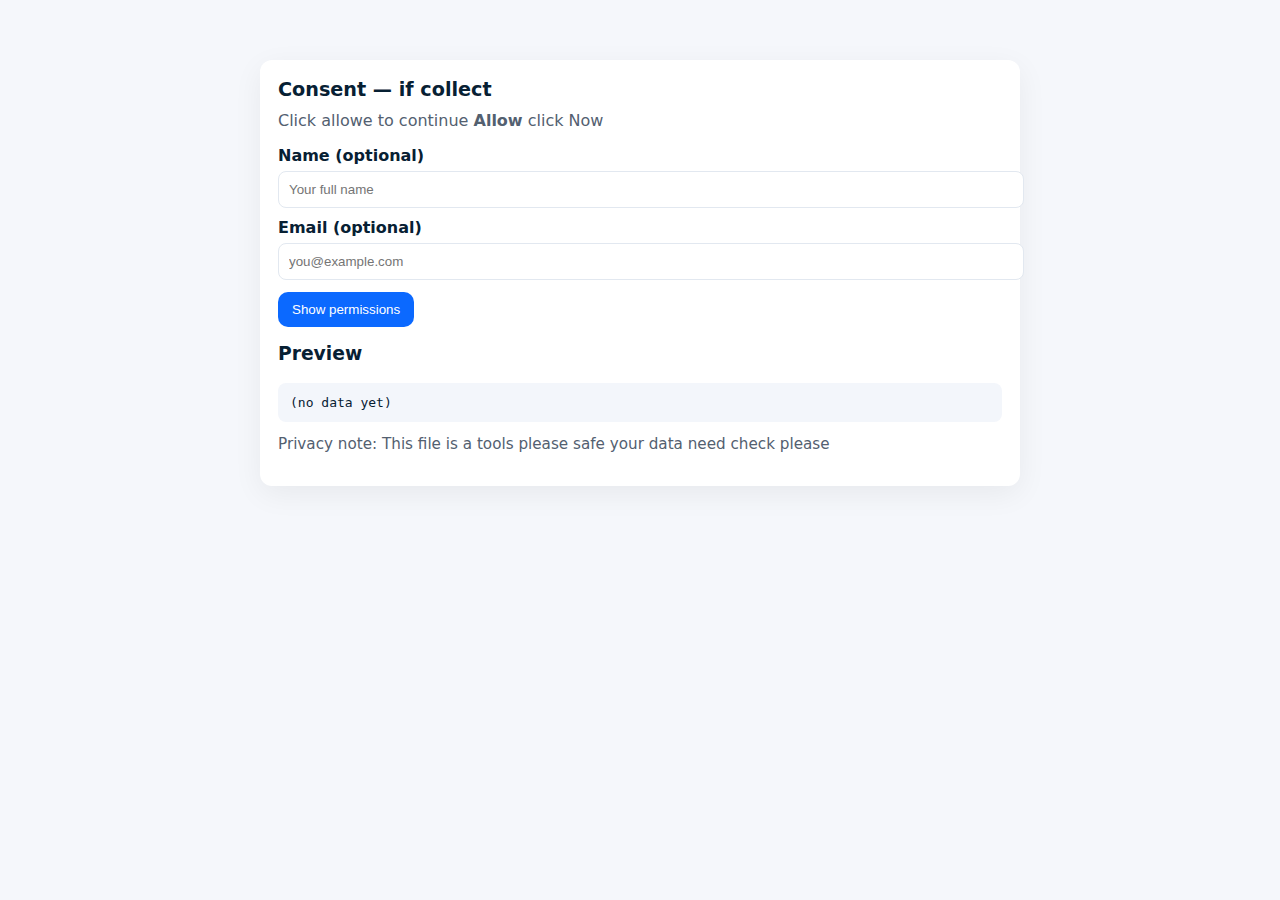
<file: index.html>
<!doctype html>
<html lang="bn">
<head>
  <meta charset="utf-8"/>
  <meta name="viewport" content="width=device-width,initial-scale=1"/>
  <title>Consent (If collect)</title>
  <link rel="stylesheet" href="style.css">
</head>
<body>
<div class="wrap">
  <div class="card">
    <h1>Consent — if collect    
    </h1>
    <p class="small">Click allowe to continue  <strong>Allow</strong> click Now</p>

    <label for="name">Name (optional)</label>
    <input id="name" type="text" placeholder="Your full name"/>

    <label for="email">Email (optional)</label>
    <input id="email" type="email" placeholder="you@example.com"/>

    <div style="margin-top:12px">
      <button id="openPerm" class="btn">Show permissions</button>
      <button id="prepare" class="ghost" style="display:none">Collect / Prepare</button>
    </div>

    <h3 style="margin-top:16px">Preview</h3>
    <pre id="result">(no data yet)</pre>
    <p class="muted" style="margin-top:12px">Privacy note: This file is a tools please safe your data 
      need check please</p>
  </div>
</div>

<!-- Modal -->
<div id="modalWrap" class="modal-back" style="display:none" role="dialog" aria-modal="true">
  <div class="modal" role="document">
    <h2>Allow app to access:</h2>
    <p class="muted"> </p></p>

    <div class="perm-list">
      <div class="perm-item">
        <div>
          <div class="perm-name">Basic device info</div>
          <div class="muted" style="font-size:0.86rem">Browser, language, screen size, timezone</div>
        </div>
        <div>
          <button class="perm-btn ghost" data-key="device">Allow</button>
        </div>
      </div>

      <div class="perm-item">
        <div>
          <div class="perm-name">Location </div>
          <div class="muted" style="font-size:0.86rem"> </div>
        </div>
        <div>
          <button class="perm-btn ghost" data-key="geo">Allow</button>
        </div>
      </div>

      <div class="perm-item">
        <div>
          <div class="perm-name"> contact</div>
          <div class="muted" style="font-size:0.86rem"> </div>
        </div>
        <div>
          <button class="perm-btn ghost" data-key="phone">Allow</button>
        </div>
      </div>
    </div>

    <div style="display:flex;gap:8px;justify-content:flex-end">
      <button id="denyAll" class="ghost">Done</button>
      <button id="done" class="btn">Next</button>
    </div>
  </div>
</div>

<script src="script.js"></script>
</body>
</html>
</file>
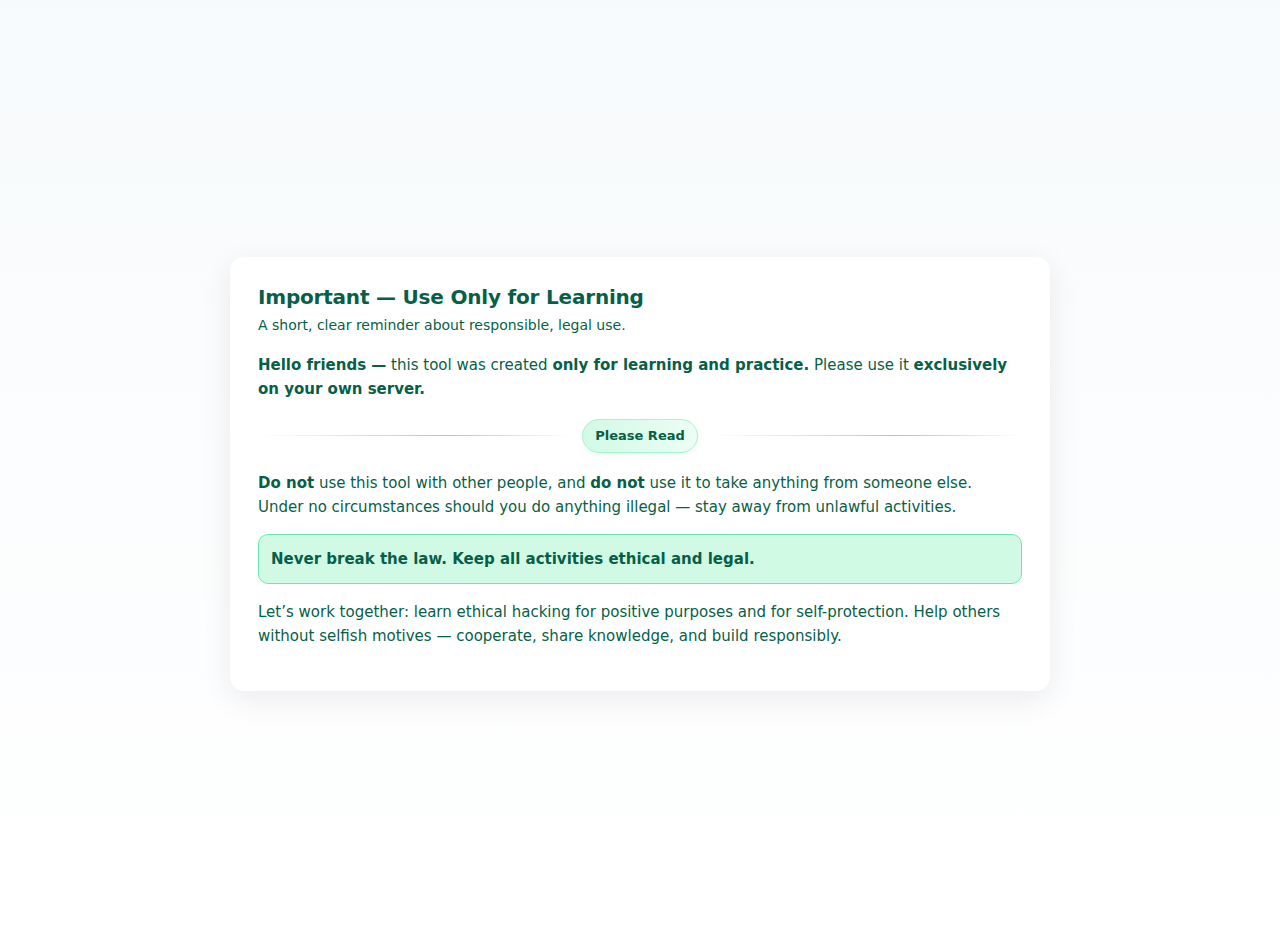
<file: dp.html>
<!doctype html>
<html lang="en">
<head>
  <meta charset="utf-8" />
  <meta name="viewport" content="width=device-width,initial-scale=1" />
  <title>Tool Usage Notice</title>
  <style>
    body {
      font-family: Inter, system-ui, -apple-system, "Segoe UI", Roboto, "Helvetica Neue", Arial;
      background: linear-gradient(180deg, #f7fafc 0%, #ffffff 100%);
      display: flex;
      align-items: center;
      justify-content: center;
      min-height: 100vh;
      margin: 0;
      padding: 24px;
      color: #065f46; /* default green text */
    }

    .card {
      width: min(820px, 96%);
      background: #ffffff;
      border-radius: 14px;
      box-shadow: 0 8px 30px rgba(12, 18, 30, 0.08);
      padding: 28px;
      box-sizing: border-box;
      overflow: hidden;
    }

    .title {
      font-size: 20px;
      font-weight: 700;
      letter-spacing: -0.2px;
      margin: 0 0 8px 0;
      color: #065f46; /* green title */
    }

    .subtitle {
      margin: 0 0 20px 0;
      color: #065f46; /* green subtitle */
      font-size: 14px;
    }

    .content {
      font-size: 15px;
      line-height: 1.6;
      color: #065f46; /* green text */
    }

    /* decorative middle divider */
    .divider-wrap {
      display: flex;
      align-items: center;
      gap: 12px;
      margin: 18px 0;
    }
    .line {
      flex: 1;
      height: 1px;
      background: linear-gradient(90deg, transparent, #a7f3d0 40%, #6ee7b7 60%, transparent);
    }
    .badge {
      padding: 6px 12px;
      border-radius: 999px;
      background: linear-gradient(90deg,#d1fae5,#ecfdf5);
      border: 1px solid #a7f3d0;
      font-weight: 600;
      font-size: 13px;
      color: #065f46;
      box-shadow: 0 2px 6px rgba(6,95,70,0.06);
    }

    .strong {
      font-weight: 700;
      color: #065f46;
    }

    .warning {
      margin-top: 12px;
      padding: 12px;
      background: #d1fae5;
      border: 1px solid #6ee7b7;
      border-radius: 10px;
      color: #065f46;
      font-weight: 600;
    }

    @media (max-width: 520px) {
      .card { padding: 18px; }
      .title { font-size: 18px; }
    }
  </style>
</head>
<body>
  <div class="card" role="article" aria-labelledby="title">
    <h1 id="title" class="title">Important — Use Only for Learning</h1>
    <p class="subtitle">A short, clear reminder about responsible, legal use.</p>

    <div class="content">
      <p><span class="strong">Hello friends —</span> this tool was created <span class="strong">only for learning and practice.</span> Please use it <span class="strong">exclusively on your own server.</span></p>

      <div class="divider-wrap" aria-hidden="true">
        <div class="line"></div>
        <div class="badge">Please Read</div>
        <div class="line"></div>
      </div>

      <p><strong>Do not</strong> use this tool with other people, and <strong>do not</strong> use it to take anything from someone else. Under no circumstances should you do anything illegal — stay away from unlawful activities.</p>

      <div class="warning" role="note">
        Never break the law. Keep all activities ethical and legal.
      </div>

      <p style="margin-top:16px;">Let’s work together: learn ethical hacking for positive purposes and for self-protection. Help others without selfish motives — cooperate, share knowledge, and build responsibly.</p>
    </div>
  </div>
</body>
</html>
</file>
<file: style.css>
:root{--bg:#f5f7fb;--card:#fff;--accent:#0b69ff;--muted:#536070}
body{font-family:system-ui,Segoe UI,Roboto,Arial;margin:0;background:var(--bg);color:#072033}
.wrap{max-width:760px;margin:40px auto;padding:20px}
.card{background:var(--card);padding:18px;border-radius:12px;box-shadow:0 8px 30px rgba(3,10,25,.06)}
h1{margin:0 0 10px;font-size:1.2rem}
p.small{color:var(--muted);margin:8px 0 16px}
label{display:block;margin:10px 0 6px;font-weight:600}
input,textarea{width:100%;padding:10px;border:1px solid #e2e8f0;border-radius:8px}
.btn{background:var(--accent);color:#fff;padding:10px 14px;border-radius:10px;border:0;cursor:pointer}
.muted{color:var(--muted);font-size:0.95rem}
pre{background:#f3f6fb;padding:12px;border-radius:8px;overflow:auto}
/* modal (app-style) */
.modal-back{position:fixed;inset:0;background:rgba(6,12,22,0.45);display:flex;align-items:center;justify-content:center;z-index:60}
.modal{width:92%;max-width:420px;background:#fff;border-radius:14px;padding:18px;box-shadow:0 18px 50px rgba(9,14,28,.35)}
.modal h2{margin:0 0 6px;font-size:1.05rem}
.modal p{margin:0 0 12px;color:#243444}
.perm-list{display:flex;flex-direction:column;gap:8px;margin-bottom:12px}
.perm-item{display:flex;align-items:center;justify-content:space-between;padding:10px;border-radius:10px;border:1px solid #eef4ff}
.perm-name{font-weight:600}
.row{display:flex;gap:8px}
.ghost{background:#eef2ff;color:var(--accent);padding:8px 12px;border-radius:10px;border:0;cursor:pointer}
</file>
